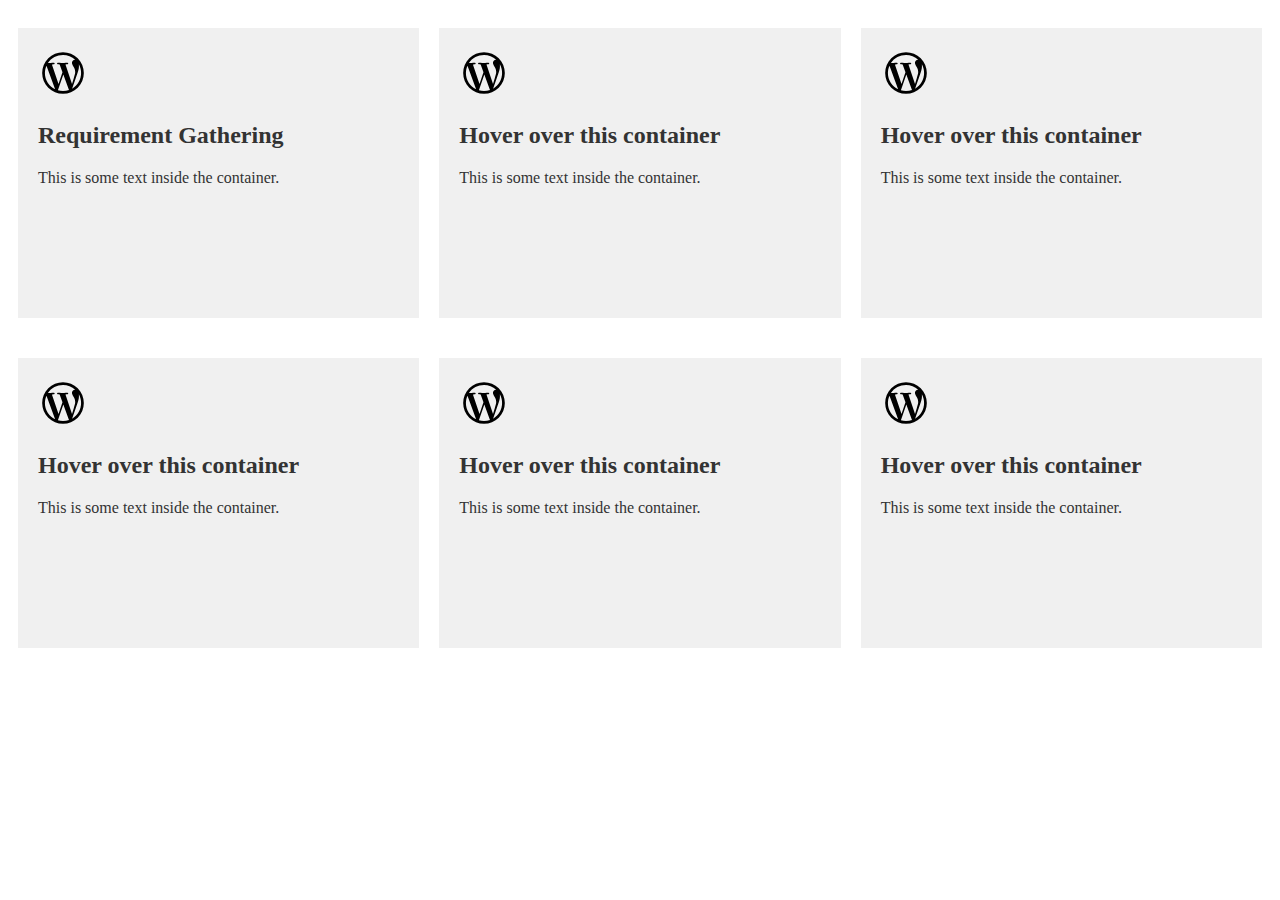
<file: Tech Website/g.html>
<!DOCTYPE html>
<html lang="en">
<head>
    <meta charset="UTF-8">
    <meta name="viewport" content="width=device-width, initial-scale=1.0">
    <title>Document</title>
    <style>

        #main{
       margin: 0;
       display:flex;
       justify-content:center;
       padding:20px 0;
}


.hover-container {
    background-color: #f0f0f0;
    padding: 20px;
    transition: background-color 0.3s ease;
    /* text-align: center; */
    margin: 0 10px;
   height: 250px;
   width:500px;
}

.hover-text {
    color: #333;
    transition: color 0.3s ease;
}

svg{
    width: 50px;
}

.hover-container:hover {
    background-color: #000; /* Change to your desired hover color */
}

.hover-container:hover svg{
    fill: #fff;
}

.hover-container:hover .hover-text {
    color: #ffffff; /* Change to your desired text color on hover */
}
    </style>
</head>
<body>
    <div id="main">
        <div class="hover-container">
            <svg xmlns="http://www.w3.org/2000/svg" viewBox="0 0 24 24" fill="currentColor"><path d="M3.32308 12C3.32308 15.4385 5.32308 18.4 8.21538 19.8077L4.07692 8.46923C3.57998 9.57999 3.3231 10.7831 3.32308 12ZM12 20.6769C13.0077 20.6769 13.9769 20.5 14.8846 20.1846L14.8231 20.0692L12.1538 12.7615L9.55385 20.3231C10.3231 20.5538 11.1462 20.6769 12 20.6769ZM13.1923 7.93077L16.3308 17.2615L17.2 14.3692C17.5692 13.1692 17.8538 12.3077 17.8538 11.5615C17.8538 10.4846 17.4692 9.74615 17.1462 9.17692C16.7 8.45385 16.2923 7.84615 16.2923 7.13846C16.2923 6.33846 16.8923 5.6 17.7538 5.6H17.8615C16.2627 4.13224 14.1704 3.31946 12 3.32308C10.5629 3.32281 9.14834 3.67979 7.88347 4.3619C6.61861 5.04402 5.54315 6.02987 4.75385 7.23077L5.30769 7.24615C6.21538 7.24615 7.61539 7.13077 7.61539 7.13077C8.09231 7.10769 8.14615 7.79231 7.67692 7.84615C7.67692 7.84615 7.20769 7.90769 6.67692 7.93077L9.84615 17.3308L11.7462 11.6385L10.3923 7.93077C10.0891 7.91404 9.78636 7.88838 9.48462 7.85385C9.01538 7.82308 9.06923 7.10769 9.53846 7.13077C9.53846 7.13077 10.9692 7.24615 11.8231 7.24615C12.7308 7.24615 14.1308 7.13077 14.1308 7.13077C14.6 7.10769 14.6615 7.79231 14.1923 7.84615C14.1923 7.84615 13.7231 7.9 13.1923 7.93077ZM16.3615 19.5C17.6742 18.7368 18.7636 17.6424 19.5208 16.3263C20.2781 15.0102 20.6767 13.5184 20.6769 12C20.6769 10.4923 20.2923 9.07692 19.6154 7.83846C19.7529 9.20099 19.5466 10.5762 19.0154 11.8385L16.3615 19.5ZM12 22C9.34784 22 6.8043 20.9464 4.92893 19.0711C3.05357 17.1957 2 14.6522 2 12C2 9.34784 3.05357 6.8043 4.92893 4.92893C6.8043 3.05357 9.34784 2 12 2C14.6522 2 17.1957 3.05357 19.0711 4.92893C20.9464 6.8043 22 9.34784 22 12C22 14.6522 20.9464 17.1957 19.0711 19.0711C17.1957 20.9464 14.6522 22 12 22Z"></path></svg>
            <h2 class="hover-text">Requirement Gathering</h2>
            <p class="hover-text">This is some text inside the container.</p>
        </div>
          <div class="hover-container">
            <svg xmlns="http://www.w3.org/2000/svg" viewBox="0 0 24 24" fill="currentColor"><path d="M3.32308 12C3.32308 15.4385 5.32308 18.4 8.21538 19.8077L4.07692 8.46923C3.57998 9.57999 3.3231 10.7831 3.32308 12ZM12 20.6769C13.0077 20.6769 13.9769 20.5 14.8846 20.1846L14.8231 20.0692L12.1538 12.7615L9.55385 20.3231C10.3231 20.5538 11.1462 20.6769 12 20.6769ZM13.1923 7.93077L16.3308 17.2615L17.2 14.3692C17.5692 13.1692 17.8538 12.3077 17.8538 11.5615C17.8538 10.4846 17.4692 9.74615 17.1462 9.17692C16.7 8.45385 16.2923 7.84615 16.2923 7.13846C16.2923 6.33846 16.8923 5.6 17.7538 5.6H17.8615C16.2627 4.13224 14.1704 3.31946 12 3.32308C10.5629 3.32281 9.14834 3.67979 7.88347 4.3619C6.61861 5.04402 5.54315 6.02987 4.75385 7.23077L5.30769 7.24615C6.21538 7.24615 7.61539 7.13077 7.61539 7.13077C8.09231 7.10769 8.14615 7.79231 7.67692 7.84615C7.67692 7.84615 7.20769 7.90769 6.67692 7.93077L9.84615 17.3308L11.7462 11.6385L10.3923 7.93077C10.0891 7.91404 9.78636 7.88838 9.48462 7.85385C9.01538 7.82308 9.06923 7.10769 9.53846 7.13077C9.53846 7.13077 10.9692 7.24615 11.8231 7.24615C12.7308 7.24615 14.1308 7.13077 14.1308 7.13077C14.6 7.10769 14.6615 7.79231 14.1923 7.84615C14.1923 7.84615 13.7231 7.9 13.1923 7.93077ZM16.3615 19.5C17.6742 18.7368 18.7636 17.6424 19.5208 16.3263C20.2781 15.0102 20.6767 13.5184 20.6769 12C20.6769 10.4923 20.2923 9.07692 19.6154 7.83846C19.7529 9.20099 19.5466 10.5762 19.0154 11.8385L16.3615 19.5ZM12 22C9.34784 22 6.8043 20.9464 4.92893 19.0711C3.05357 17.1957 2 14.6522 2 12C2 9.34784 3.05357 6.8043 4.92893 4.92893C6.8043 3.05357 9.34784 2 12 2C14.6522 2 17.1957 3.05357 19.0711 4.92893C20.9464 6.8043 22 9.34784 22 12C22 14.6522 20.9464 17.1957 19.0711 19.0711C17.1957 20.9464 14.6522 22 12 22Z"></path></svg>
            <h2 class="hover-text">Hover over this container</h2>
            <p class="hover-text">This is some text inside the container.</p>
        </div>
          <div class="hover-container">
            <svg xmlns="http://www.w3.org/2000/svg" viewBox="0 0 24 24" fill="currentColor"><path d="M3.32308 12C3.32308 15.4385 5.32308 18.4 8.21538 19.8077L4.07692 8.46923C3.57998 9.57999 3.3231 10.7831 3.32308 12ZM12 20.6769C13.0077 20.6769 13.9769 20.5 14.8846 20.1846L14.8231 20.0692L12.1538 12.7615L9.55385 20.3231C10.3231 20.5538 11.1462 20.6769 12 20.6769ZM13.1923 7.93077L16.3308 17.2615L17.2 14.3692C17.5692 13.1692 17.8538 12.3077 17.8538 11.5615C17.8538 10.4846 17.4692 9.74615 17.1462 9.17692C16.7 8.45385 16.2923 7.84615 16.2923 7.13846C16.2923 6.33846 16.8923 5.6 17.7538 5.6H17.8615C16.2627 4.13224 14.1704 3.31946 12 3.32308C10.5629 3.32281 9.14834 3.67979 7.88347 4.3619C6.61861 5.04402 5.54315 6.02987 4.75385 7.23077L5.30769 7.24615C6.21538 7.24615 7.61539 7.13077 7.61539 7.13077C8.09231 7.10769 8.14615 7.79231 7.67692 7.84615C7.67692 7.84615 7.20769 7.90769 6.67692 7.93077L9.84615 17.3308L11.7462 11.6385L10.3923 7.93077C10.0891 7.91404 9.78636 7.88838 9.48462 7.85385C9.01538 7.82308 9.06923 7.10769 9.53846 7.13077C9.53846 7.13077 10.9692 7.24615 11.8231 7.24615C12.7308 7.24615 14.1308 7.13077 14.1308 7.13077C14.6 7.10769 14.6615 7.79231 14.1923 7.84615C14.1923 7.84615 13.7231 7.9 13.1923 7.93077ZM16.3615 19.5C17.6742 18.7368 18.7636 17.6424 19.5208 16.3263C20.2781 15.0102 20.6767 13.5184 20.6769 12C20.6769 10.4923 20.2923 9.07692 19.6154 7.83846C19.7529 9.20099 19.5466 10.5762 19.0154 11.8385L16.3615 19.5ZM12 22C9.34784 22 6.8043 20.9464 4.92893 19.0711C3.05357 17.1957 2 14.6522 2 12C2 9.34784 3.05357 6.8043 4.92893 4.92893C6.8043 3.05357 9.34784 2 12 2C14.6522 2 17.1957 3.05357 19.0711 4.92893C20.9464 6.8043 22 9.34784 22 12C22 14.6522 20.9464 17.1957 19.0711 19.0711C17.1957 20.9464 14.6522 22 12 22Z"></path></svg>
            <h2 class="hover-text">Hover over this container</h2>
            <p class="hover-text">This is some text inside the container.</p>
        </div>
          </div>
        <div id="main">
            <div class="hover-container">
                <svg xmlns="http://www.w3.org/2000/svg" viewBox="0 0 24 24" fill="currentColor"><path d="M3.32308 12C3.32308 15.4385 5.32308 18.4 8.21538 19.8077L4.07692 8.46923C3.57998 9.57999 3.3231 10.7831 3.32308 12ZM12 20.6769C13.0077 20.6769 13.9769 20.5 14.8846 20.1846L14.8231 20.0692L12.1538 12.7615L9.55385 20.3231C10.3231 20.5538 11.1462 20.6769 12 20.6769ZM13.1923 7.93077L16.3308 17.2615L17.2 14.3692C17.5692 13.1692 17.8538 12.3077 17.8538 11.5615C17.8538 10.4846 17.4692 9.74615 17.1462 9.17692C16.7 8.45385 16.2923 7.84615 16.2923 7.13846C16.2923 6.33846 16.8923 5.6 17.7538 5.6H17.8615C16.2627 4.13224 14.1704 3.31946 12 3.32308C10.5629 3.32281 9.14834 3.67979 7.88347 4.3619C6.61861 5.04402 5.54315 6.02987 4.75385 7.23077L5.30769 7.24615C6.21538 7.24615 7.61539 7.13077 7.61539 7.13077C8.09231 7.10769 8.14615 7.79231 7.67692 7.84615C7.67692 7.84615 7.20769 7.90769 6.67692 7.93077L9.84615 17.3308L11.7462 11.6385L10.3923 7.93077C10.0891 7.91404 9.78636 7.88838 9.48462 7.85385C9.01538 7.82308 9.06923 7.10769 9.53846 7.13077C9.53846 7.13077 10.9692 7.24615 11.8231 7.24615C12.7308 7.24615 14.1308 7.13077 14.1308 7.13077C14.6 7.10769 14.6615 7.79231 14.1923 7.84615C14.1923 7.84615 13.7231 7.9 13.1923 7.93077ZM16.3615 19.5C17.6742 18.7368 18.7636 17.6424 19.5208 16.3263C20.2781 15.0102 20.6767 13.5184 20.6769 12C20.6769 10.4923 20.2923 9.07692 19.6154 7.83846C19.7529 9.20099 19.5466 10.5762 19.0154 11.8385L16.3615 19.5ZM12 22C9.34784 22 6.8043 20.9464 4.92893 19.0711C3.05357 17.1957 2 14.6522 2 12C2 9.34784 3.05357 6.8043 4.92893 4.92893C6.8043 3.05357 9.34784 2 12 2C14.6522 2 17.1957 3.05357 19.0711 4.92893C20.9464 6.8043 22 9.34784 22 12C22 14.6522 20.9464 17.1957 19.0711 19.0711C17.1957 20.9464 14.6522 22 12 22Z"></path></svg>
            <h2 class="hover-text">Hover over this container</h2>
            <p class="hover-text">This is some text inside the container.</p>
        </div>
          <div class="hover-container">
            <svg xmlns="http://www.w3.org/2000/svg" viewBox="0 0 24 24" fill="currentColor"><path d="M3.32308 12C3.32308 15.4385 5.32308 18.4 8.21538 19.8077L4.07692 8.46923C3.57998 9.57999 3.3231 10.7831 3.32308 12ZM12 20.6769C13.0077 20.6769 13.9769 20.5 14.8846 20.1846L14.8231 20.0692L12.1538 12.7615L9.55385 20.3231C10.3231 20.5538 11.1462 20.6769 12 20.6769ZM13.1923 7.93077L16.3308 17.2615L17.2 14.3692C17.5692 13.1692 17.8538 12.3077 17.8538 11.5615C17.8538 10.4846 17.4692 9.74615 17.1462 9.17692C16.7 8.45385 16.2923 7.84615 16.2923 7.13846C16.2923 6.33846 16.8923 5.6 17.7538 5.6H17.8615C16.2627 4.13224 14.1704 3.31946 12 3.32308C10.5629 3.32281 9.14834 3.67979 7.88347 4.3619C6.61861 5.04402 5.54315 6.02987 4.75385 7.23077L5.30769 7.24615C6.21538 7.24615 7.61539 7.13077 7.61539 7.13077C8.09231 7.10769 8.14615 7.79231 7.67692 7.84615C7.67692 7.84615 7.20769 7.90769 6.67692 7.93077L9.84615 17.3308L11.7462 11.6385L10.3923 7.93077C10.0891 7.91404 9.78636 7.88838 9.48462 7.85385C9.01538 7.82308 9.06923 7.10769 9.53846 7.13077C9.53846 7.13077 10.9692 7.24615 11.8231 7.24615C12.7308 7.24615 14.1308 7.13077 14.1308 7.13077C14.6 7.10769 14.6615 7.79231 14.1923 7.84615C14.1923 7.84615 13.7231 7.9 13.1923 7.93077ZM16.3615 19.5C17.6742 18.7368 18.7636 17.6424 19.5208 16.3263C20.2781 15.0102 20.6767 13.5184 20.6769 12C20.6769 10.4923 20.2923 9.07692 19.6154 7.83846C19.7529 9.20099 19.5466 10.5762 19.0154 11.8385L16.3615 19.5ZM12 22C9.34784 22 6.8043 20.9464 4.92893 19.0711C3.05357 17.1957 2 14.6522 2 12C2 9.34784 3.05357 6.8043 4.92893 4.92893C6.8043 3.05357 9.34784 2 12 2C14.6522 2 17.1957 3.05357 19.0711 4.92893C20.9464 6.8043 22 9.34784 22 12C22 14.6522 20.9464 17.1957 19.0711 19.0711C17.1957 20.9464 14.6522 22 12 22Z"></path></svg>
            <h2 class="hover-text">Hover over this container</h2>
            <p class="hover-text">This is some text inside the container.</p>
        </div>
          <div class="hover-container">
            <svg xmlns="http://www.w3.org/2000/svg" viewBox="0 0 24 24" fill="currentColor"><path d="M3.32308 12C3.32308 15.4385 5.32308 18.4 8.21538 19.8077L4.07692 8.46923C3.57998 9.57999 3.3231 10.7831 3.32308 12ZM12 20.6769C13.0077 20.6769 13.9769 20.5 14.8846 20.1846L14.8231 20.0692L12.1538 12.7615L9.55385 20.3231C10.3231 20.5538 11.1462 20.6769 12 20.6769ZM13.1923 7.93077L16.3308 17.2615L17.2 14.3692C17.5692 13.1692 17.8538 12.3077 17.8538 11.5615C17.8538 10.4846 17.4692 9.74615 17.1462 9.17692C16.7 8.45385 16.2923 7.84615 16.2923 7.13846C16.2923 6.33846 16.8923 5.6 17.7538 5.6H17.8615C16.2627 4.13224 14.1704 3.31946 12 3.32308C10.5629 3.32281 9.14834 3.67979 7.88347 4.3619C6.61861 5.04402 5.54315 6.02987 4.75385 7.23077L5.30769 7.24615C6.21538 7.24615 7.61539 7.13077 7.61539 7.13077C8.09231 7.10769 8.14615 7.79231 7.67692 7.84615C7.67692 7.84615 7.20769 7.90769 6.67692 7.93077L9.84615 17.3308L11.7462 11.6385L10.3923 7.93077C10.0891 7.91404 9.78636 7.88838 9.48462 7.85385C9.01538 7.82308 9.06923 7.10769 9.53846 7.13077C9.53846 7.13077 10.9692 7.24615 11.8231 7.24615C12.7308 7.24615 14.1308 7.13077 14.1308 7.13077C14.6 7.10769 14.6615 7.79231 14.1923 7.84615C14.1923 7.84615 13.7231 7.9 13.1923 7.93077ZM16.3615 19.5C17.6742 18.7368 18.7636 17.6424 19.5208 16.3263C20.2781 15.0102 20.6767 13.5184 20.6769 12C20.6769 10.4923 20.2923 9.07692 19.6154 7.83846C19.7529 9.20099 19.5466 10.5762 19.0154 11.8385L16.3615 19.5ZM12 22C9.34784 22 6.8043 20.9464 4.92893 19.0711C3.05357 17.1957 2 14.6522 2 12C2 9.34784 3.05357 6.8043 4.92893 4.92893C6.8043 3.05357 9.34784 2 12 2C14.6522 2 17.1957 3.05357 19.0711 4.92893C20.9464 6.8043 22 9.34784 22 12C22 14.6522 20.9464 17.1957 19.0711 19.0711C17.1957 20.9464 14.6522 22 12 22Z"></path></svg>
            <h2 class="hover-text">Hover over this container</h2>
            <p class="hover-text">This is some text inside the container.</p>
        </div>
        </div>
        
        
</body>
</html>
</file>
